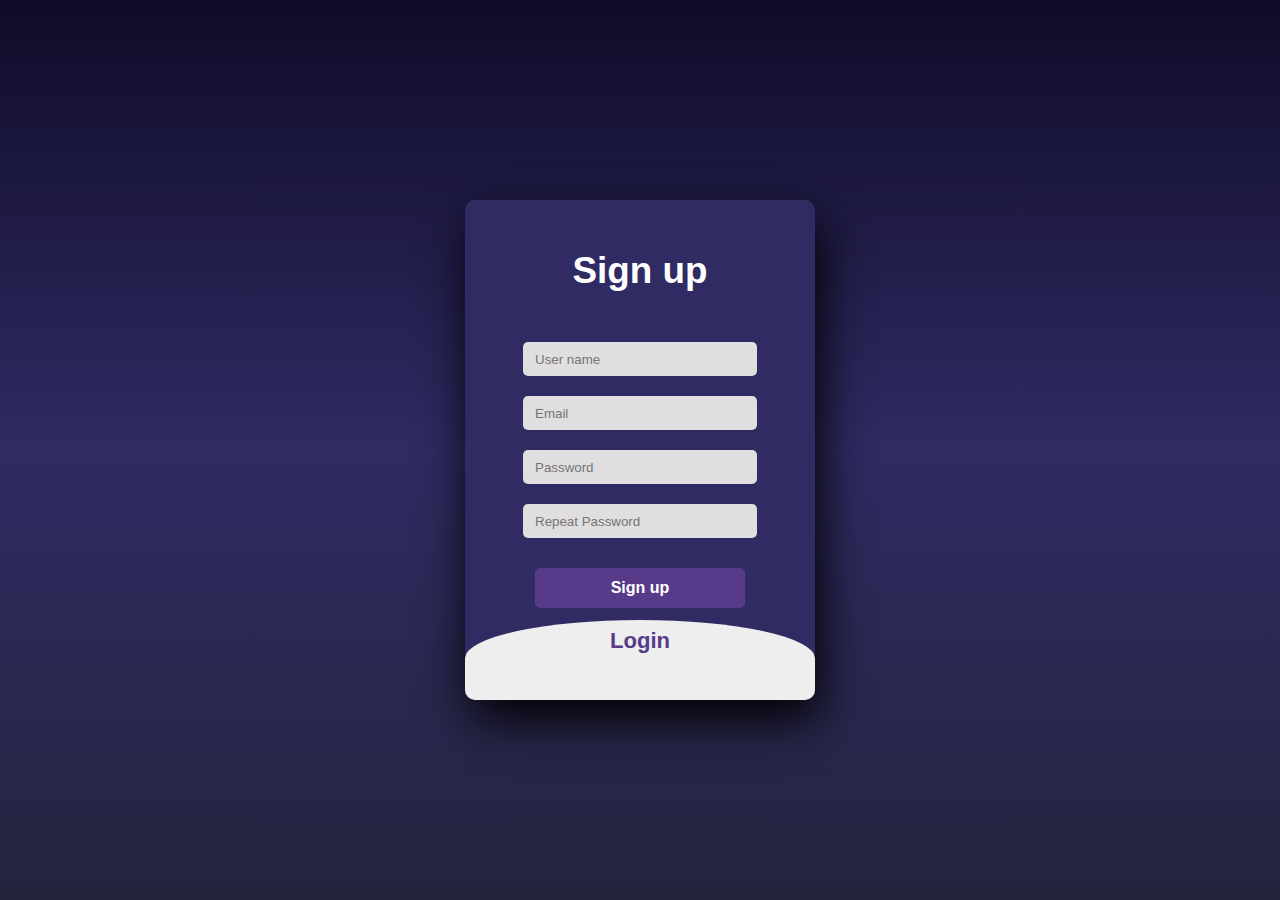
<file: login.html>
<!DOCTYPE html>
<html>

<head>
  <title>Slide Navbar</title>
  <link rel="stylesheet" href="./css/login.css">
</head>

<body class="login-page">
  <div class="main">
    <input type="checkbox" id="chk" aria-hidden="true" />

    <div class="signup">
      <form>
        <label for="chk" aria-hidden="true">Sign up</label>
        <input type="text" name="text" placeholder="User name" required />
        <input type="email" name="email" placeholder="Email" required />
        <input type="password" name="password" placeholder="Password" required />
        <input type="password" name="repeat password" placeholder="Repeat Password" required />
        <button>Sign up</button>
      </form>
    </div>

    <div class="login">
      <form>
        <label for="chk" aria-hidden="true">Login</label>
        <input type="email" name="email" placeholder="Email" required="" />
        <input type="password" name="pswd" placeholder="Password" required="" />
        <button>Login</button>
      </form>
    </div>
  </div>
</body>

</html>
</file>
<file: css/login.css>
.login-page {
  margin: 0;
  padding: 0;
  display: flex;
  justify-content: center;
  align-items: center;
  min-height: 100vh;
  font-family: "Jost", sans-serif;
  background: linear-gradient(to bottom, #0f0c29, #302b63, #24243e);
}

.main {
  width: 350px;
  height: 500px;
  background: red;
  overflow: hidden;
  background-color: #302b63;
  border-radius: 10px;
  box-shadow: 5px 20px 50px #000;
}

#chk {
  display: none;
}

.signup {
  position: relative;
  width: 100%;
  height: 100%;
}

label {
  color: #fff;
  font-size: 2.3em;
  justify-content: center;
  display: flex;
  margin: 50px;
  font-weight: bold;
  cursor: pointer;
  transition: 0.5s ease-in-out;
}

input {
  width: 60%;
  height: 10px;
  background: #e0dede;
  justify-content: center;
  display: flex;
  margin: 20px auto;
  padding: 12px;
  border: none;
  outline: none;
  border-radius: 5px;
}

button {
  width: 60%;
  height: 40px;
  margin: 10px auto;
  justify-content: center;
  display: block;
  color: #fff;
  background: #573b8a;
  font-size: 1em;
  font-weight: bold;
  margin-top: 30px;
  outline: none;
  border: none;
  border-radius: 5px;
  transition: 0.2s ease-in;
  cursor: pointer;
}

button:hover {
  background: #6d44b8;
}

.login {
  height: 460px;
  background: #eee;
  border-radius: 60% / 10%;
  transform: translateY(-180px);
  transition: 0.5s ease-in-out;
}

.login label {
  color: #573b8a;
  transform: scale(0.6);
}

#chk:checked~.login {
  transform: translateY(-500px);
}

#chk:checked~.login label {
  transform: scale(1);
}

#chk:checked~.signup label {
  transform: scale(0.6);
}
</file>
